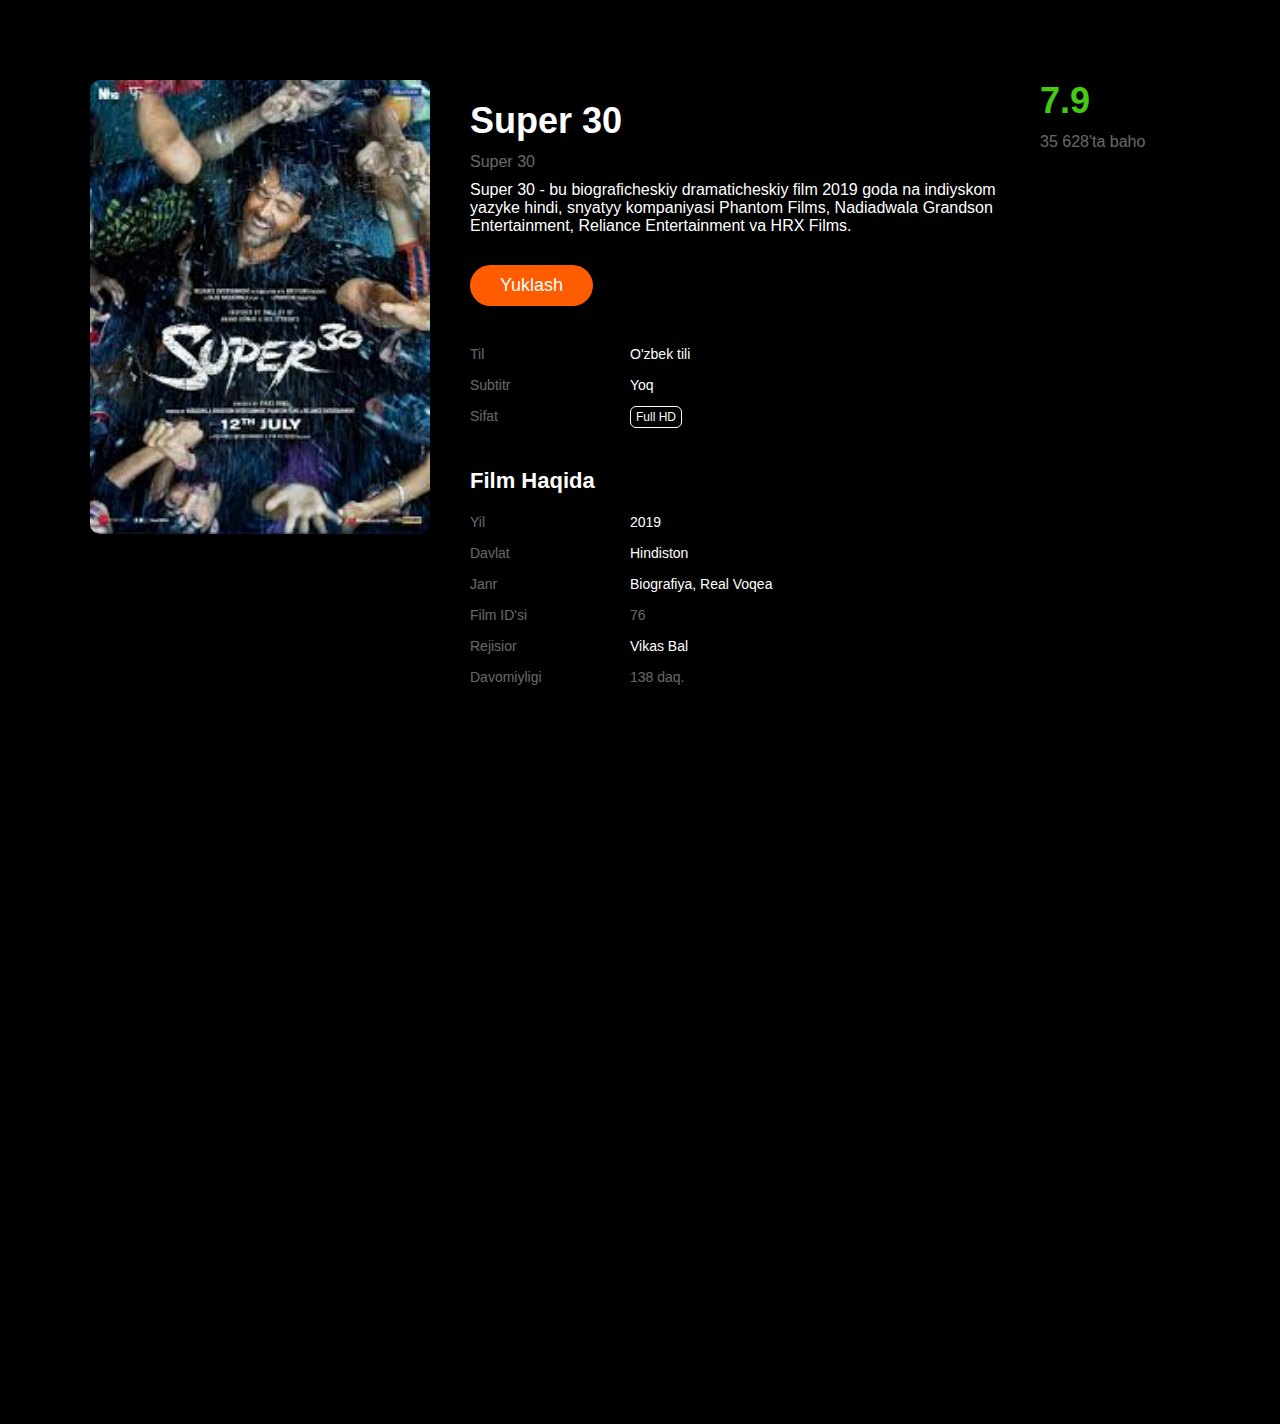
<file: tarjima/Super30.html>
<!DOCTYPE html>
<html lang="en">
<head>
    <meta charset="UTF-8">
    <meta name="viewport" content="width=device-width, initial-scale=1.0">
    <meta name="description" content="
    Anand Kumar (1973-yil 1-yanvarda tug'ilgan) - hind matematika o'qituvchisi,
    o'zining 2002-yilda Bixar shtati Patna shahrida boshlangan Super 30 dasturi
    bilan mashhur. Bu dastur kam ta'minlangan oila farzandlarini Hindiston
    texnologiya institutiga kirish imtihoni IIT-JEE uchun tayyorlashga yonaltirilgandi.
    2018-yilga kelib Anandning 481 oquvchisidan 422 tasi texnologiya institutiga kirishga
    muvaffaq bolgan. Shundan keyin Discovery kanali uning faoliyati haqida hujjatli film 
    namoyish etgan

    Kumar Massachusets texnologiya instituti (MIT) va Garvardda nutq 
    so'zlab, unda hind jamiyatining kam ta'minlangan qatlamlari farzandlarini 
    o'qitish dasturi haqida gapirib bergan. Kumar va uning maktabi hind 
    ommaviy axborot vositalarida ko'rsatilgan bir nechta tuhmat kampaniyalari 
    mavzusi bo'lgan. Uning hayoti va faoliyati haqida 2019-yilda Super 30 
    filmi suratga olingan va filmda Anand Kumar rolini mashhur aktyor Xritik 
    Roshan ijro etgan.

    Anand Kumar Hindistonning Bihar shtatidagi Patna shahrida tug'ilgan. Uning otasi pochta bo'limi xodimi bo'lgan. U farzandlarini xususiy maktabda o'qita olmagan. Ammo, davlat maktabida ta'lim olgan bo'lsa-da, Anand bolaligidan matematikaga chuqur qiziqib qolgan. O'qishni tugatayotganda Matematik spektrda sonlar nazariyasi haqida maqolalari nashr qilinadi. Shuningdek, u Matematik gazetasiga ham xat yozadi. 

    Bularning barchasi Anandga Kembrij universitetida oqishni davom ettirishni 
    kafolatlaydi. Ammo otasining olimi va moliyaviy qiyinchilik tufayli u Angliyaga 
    bora olmaydi. Hatto 1994–1995-yillarda Patna va Dehlida homiy qidirishi ham 
    befoyda boladi.
    
    Kumar kunduzi matematika bilan shug'ullanar, kechki payt onasi bilan papadam 
    sotib, ro'zg'or tebratardi. Kumar qo'shimcha pul ishlash uchun talabalarga saboq 
    bera boshlaydi. Patna universiteti kutubxonasida chet el jurnallari bo'lmaganligi 
    sababli, Anand har dam olish kunlari Varanasi shahriga olti soat yo'l bosib borib 
    kelardi.

    1992-yilda Kumar matematikadan dars berishni boshlaydi. Sinf uchun ijaraga joy olib. 
    Ramanujan matematika fakulteti (RSM) faoliyatini boshlaydi. Yil davomida uning o'quvchilari 
    ikkitadan o'ttiz oltitaga yetadi. Uch yildan so'ng ushbu maktab 500 ga yaqin o'quvchiga 
    xizmat ko'rsata boshlaydi. 

    2000-yil boshlarida, kambag'alligi sababli yillik qabul to'lovini to'lolmagan bola 
    Anandning oldiga keladi. Uning holati Kumarni 2002-yilda Super 30 dasturini boshlashga 
    undaydi.
    ">
    <meta name="keywords" content="super30, Super 30, ustoz Shogird, Ustoz Shogird, супер 30, Супер 30">
    <title>muvi.givs</title>
    <link rel="stylesheet" href="style.css">
    <link rel="stylesheet" href="https://cdn.jsdelivr.net/npm/bootstrap-icons@1.11.2/font/bootstrap-icons.min.css">
    <link rel="shortcut icon" href="img/user.jpg" type="image/x-icon" id="favicon">
</head>
<body>
    <div class="container">
        <div class="wrapper">

            <div class="wrapper-col-1">
                <img src="../img/super30.jpg" alt="">
            </div>
            <!-- /.wrapper-col-1 -->

            <div class="wrapper-col-2">
                <h1 class="title">Super 30</h1>
                <h6 class="subtitle">Super 30</h6>
                <p class="description">Super 30 - bu biograficheskiy dramaticheskiy film 2019 goda na indiyskom yazyke hindi, snyatyy kompaniyasi Phantom Films, Nadiadwala Grandson Entertainment, Reliance Entertainment va HRX Films.</p>
                
                <div class="mb-40">
                    <a href="https://t.me/movieGives_bot" class="btn">Yuklash</a>
                </div>
                <!-- /.mb-40 -->

                <ul class="params mb-40">
                    <li><span class="text-muted">Til</span>O'zbek tili</li>
                    <li><span class="text-muted">Subtitr</span>Yoq</li>
                    <li><span class="text-muted">Sifat</span> <span><span class="tag">Full HD</span></span></li>
                </ul>
                
                <h2>Film Haqida</h2>

                <ul class="params">
                    <li><span class="text-muted">Yil</span> 2019</li>
                    <li><span class="text-muted">Davlat</span> Hindiston</li>
                    <li><span class="text-muted">Janr</span> <span><a href="#">Biografiya</a>, <a href="#">Real Voqea</a></span></li>
                    <li><span class="text-muted">Film ID'si</span> <span class="text-muted">76</span></li>
                    <li><span class="text-muted">Rejisior</span> Vikas Bal</li>
                    <li><span class="text-muted">Davomiyligi</span> <time class="text-muted">138 daq.</time></li>
                </ul>
            </div>
            <!-- /.wrapper-col-2 -->

            <div class="wrapper-col-3">
                <span class="rathing-main">7.9</span>
                <span class="rathing-counts">35 628'ta baho</span>
                <!-- <a href="#" class="rathing-details">459 рецензий</a> -->
            </div>
            <!-- /.wrapper-col-3 -->
            
        </div>
        <!-- /.wrapper -->
    </div>
    <!-- /.container -->
<div class="kino">
    <iframe  src="//ok.ru/videoembed/1539079539299" frameborder="0" allow="autoplay" allowfullscreen></iframe>
</div>
</body>
</html>
</file>
<file: tarjima/style.css>
* {
    padding: 0;
    margin: 0;
    box-sizing: border-box;
}

body {
    font-family: 'Roboto', sans-serif;
    font-size: 16px;
    background-color: #000000;
    color: #ffffff;
    overflow-x: hidden;
    min-width: 280px;
}

img {
    width: 100%;
    border-radius: 10px;
}

a {
    color: #fff;
    text-decoration: none;
}

a:hover {
    color: #FF5C00;
}

h2 {
    margin-bottom: 20px;
    font-weight: 900;
    font-size: 22px;
}

.container {
    width: 1100px;
    max-width: 100%;
    margin: 0 auto;
}

.wrapper {
    display: grid;
    grid-template-columns: 340px 530px 150px;
    grid-gap: 40px;
    padding-top: 80px;
    padding-bottom: 80px;
}

.title {
    font-size: 36px;
    font-weight: 900;
    margin-bottom: 10px;
    padding-top: 20px;
    line-height: 42px;
}

.subtitle {
    margin-bottom: 10px;
    opacity: 0.4;
    line-height: 19px;
    font-size: 16px;
    font-weight: 400;
}

.description {
    margin-bottom: 30px;
}

.mb-40 {
    margin-bottom: 40px;
}

.btn {
    background-color: #FF5C00;
    padding: 10px 30px;
    display: inline-block;
    font-weight: 500;
    font-size: 18px;
    line-height: 21px;
    border-radius: 100px;
    color: #fff !important;
    transition: all 200ms ease-in-out;
}

.btn:hover {
    background-color: #FF3D00;
}

.params {
    list-style-type: none;
}

.params li {
    margin-bottom: 15px;
    display: grid;
    grid-template-columns: 130px 1fr;
    grid-gap: 30px;
    width: 100%;
    font-size: 14px;
}

.tag {
    font-size: 12px;
    font-weight: 400;
    padding: 3px 5px;
    border-radius: 6px; 
    border: 1px solid #FFFFFF;
    display: inline-block;
    margin-top: -3px;
}

.text-muted {
    opacity: 0.4;
}

.rathing-main {
    display: block;
    margin-bottom: 10px;
    font-weight: 900;
    font-size: 36px;
    line-height: 42px;
    color: #44C916;
}

.rathing-counts {
    display: block;
    margin-bottom: 10px;
    line-height: 19px;
    opacity: 0.4;
}

.rathing-details {
    display: inline-block;
}

@media (min-width: 1024px) {
    iframe {
        margin-left: 15vw;
        width: 70vw;
        height: 50vw;
    }
}


@media (max-width: 1024px) {
    .container {
        padding-left: 15px;
        padding-right: 15px;
    }

    .wrapper {
        grid-template-columns: 250px 1fr 150px;
        grid-gap: 30px;
    }
    iframe {
        margin-left: 20vw;
        width: 70vw;
        height: 50vw;
    }

}

@media (max-width: 768px) {
    .wrapper {
        grid-template-columns: 1fr 150px;
        max-width: 520px;
        margin-left: auto;
        margin-right: auto;
    }

    .wrapper-col-3 {
        grid-row: 1 / 3;
        grid-column: 2;
    }
    .kino{
        display: flex;
        /* align-items: center; */
        /* justify-self: center; */
    }
    iframe {
        margin-left: 10vw;
        width: 50vw;
        height: 50vw;
    }
}

@media (max-width: 400px) {
    .wrapper {
        grid-template-columns: 1fr;
        max-width: 100%;
    }
    .wrapper-col-3 {
        grid-row: unset;
        grid-column: 1;
    }
    iframe {
        margin-left: 15vw;
        width: 70vw;
        height: 50vw;
    }
}
</file>
